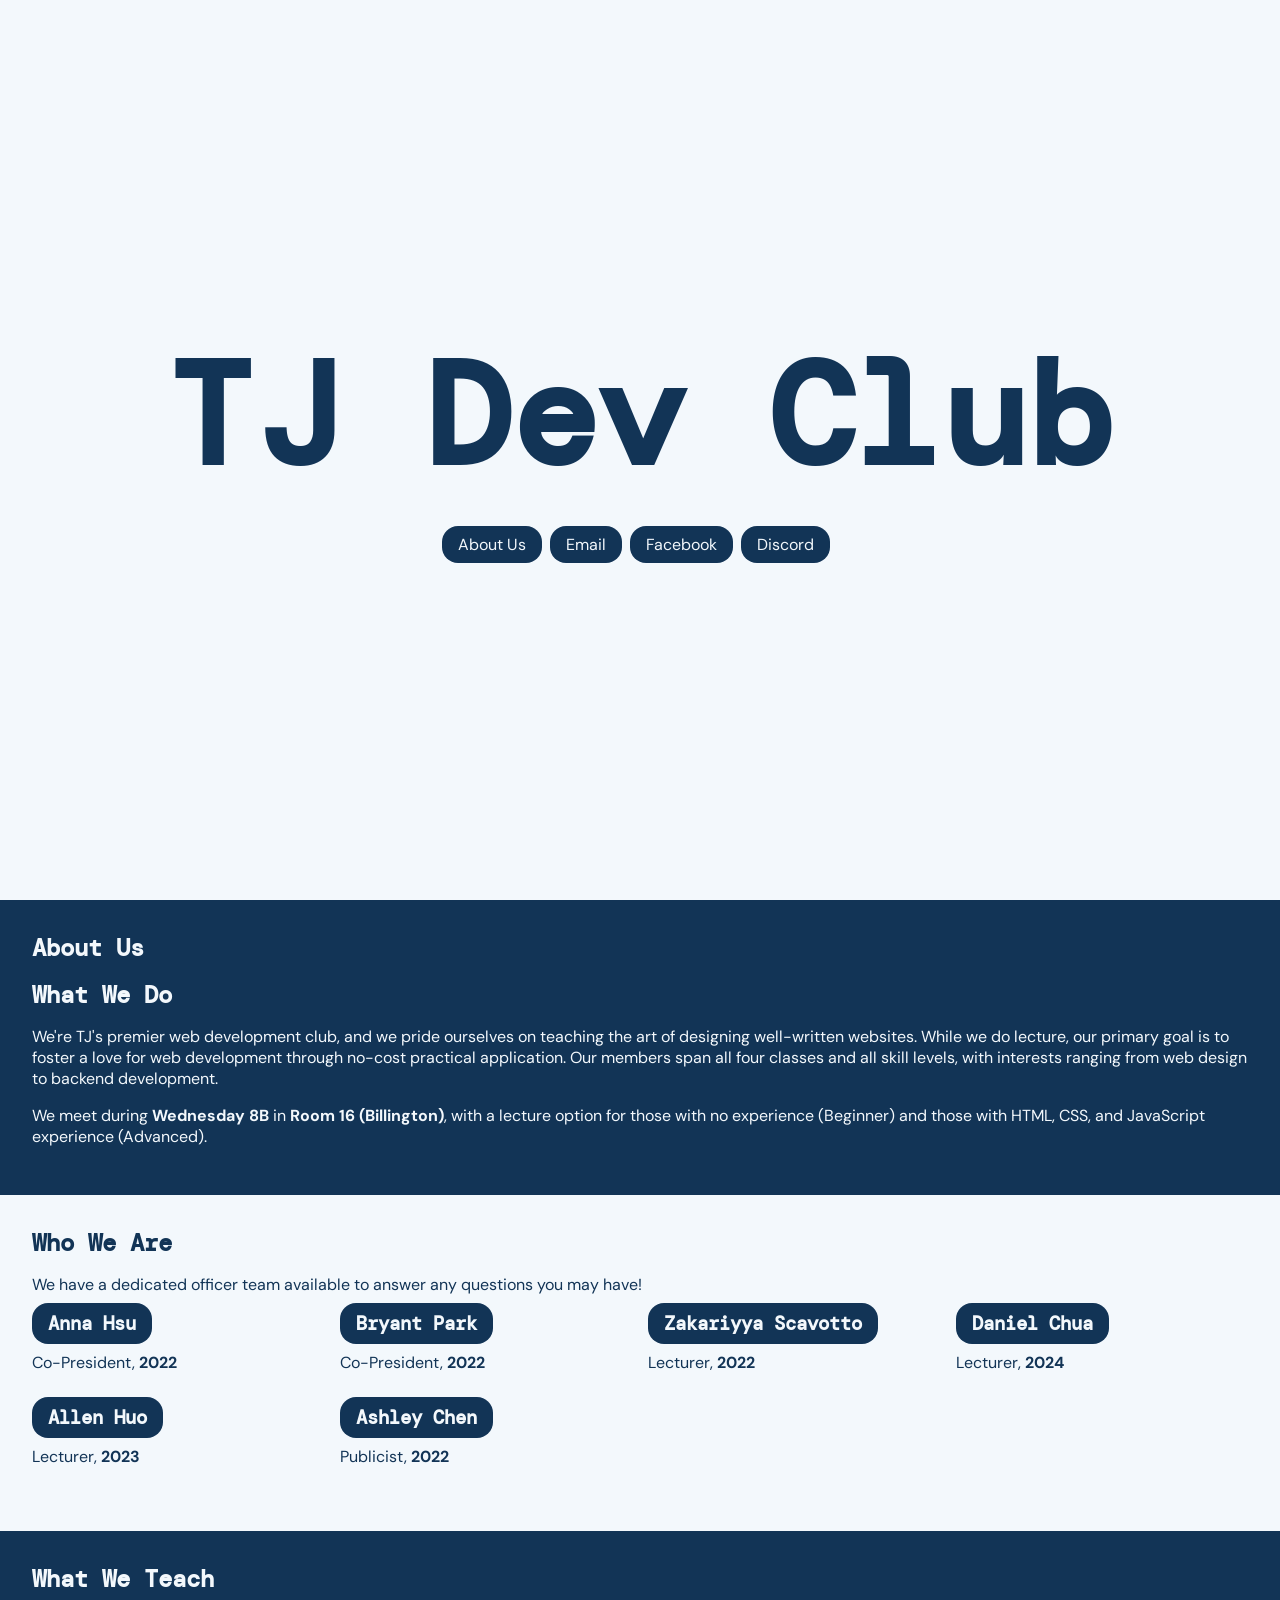
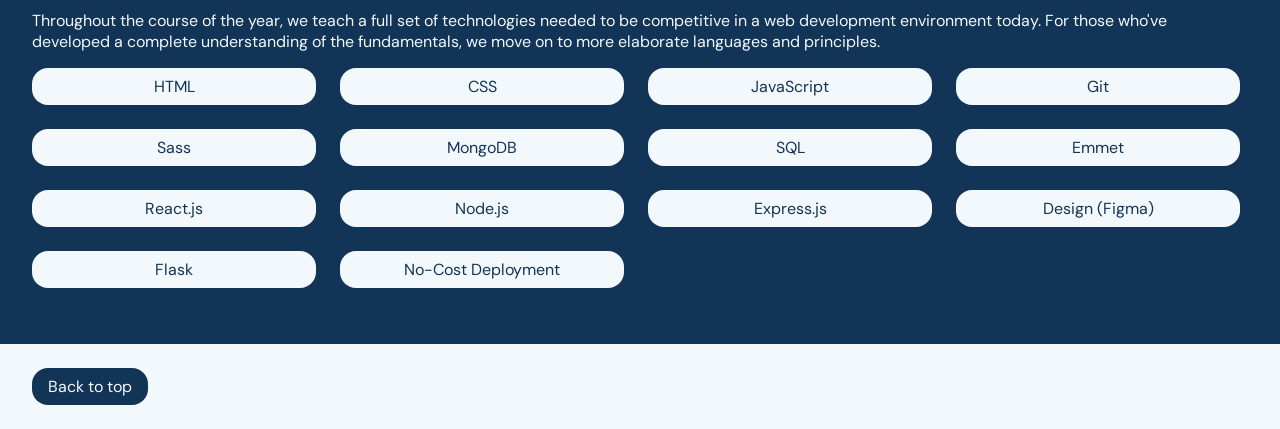
<file: sass/index.html>
<!DOCTYPE html>
<html lang="en">

<head>
    <meta charset="UTF-8">
    <meta http-equiv="X-UA-Compatible" content="IE=edge">
    <meta name="viewport" content="width=device-width, initial-scale=1, shrink-to-fit=no">
    <title>TJ Dev Club</title>
    <meta name="author" content="TJ Dev Club">
    <meta name="description" content="TJ's premier web development club.">
    <meta property="og:title" content="TJ Dev Club">
    <meta property="og:description" content="TJ's premier web development club.">
    <link type="text/css" rel="stylesheet" href="main.css">
</head>

<body>

    <main class="content">
        <section class="light hero" id="index">
            <div>
                <h1>TJ Dev Club</h1>
                <div class="bar">
                    <a href="#about">About Us</a>
                    <a href="mailto:tjdevclub@gmail.com">Email</a>
                    <a href="https://facebook.com/groups/tjdevclub/">Facebook</a>
                    <a href="https://discord.gg/DsAqJ9d9fU">Discord</a>
                </div>
            </div>
        </section>
        <section class="dark" id="about">
            <div>
                <h1>About Us</h1>
                <div>
                    <h2>What We Do</h2>
                    <p>We're TJ's premier web development club, and we pride ourselves on teaching the art of designing
                        well-written websites. While we do lecture, our primary goal is to foster a love for web
                        development through no-cost practical application. Our members span all four classes and all
                        skill levels, with interests ranging from web design to backend development.</p>
                    <p>We meet during <span>Wednesday 8B</span> in <span>Room 16 (Billington)</span>, with a lecture
                        option for those with no experience (Beginner) and those with HTML, CSS, and JavaScript
                        experience (Advanced).
                    </p>
                </div>
            </div>
        </section>
        <section class="light">
            <div>
                <h2>Who We Are</h2>
                <p>We have a dedicated officer team available to answer any questions you may have!</p>
                <div class="officer grid">
                    <div>
                        <h3><a href="https://github.com/annaahsu">Anna Hsu</a></h3>
                        <p>Co-President, <span>2022</span></p>
                    </div>
                    <div>
                        <h3><a href="https://github.com/bryantpark04">Bryant Park</a></h3>
                        <p>Co-President, <span>2022</span></p>
                    </div>
                    <div>
                        <h3><a href="https://github.com/ZakariyyaScavotto">Zakariyya Scavotto</a></h3>
                        <p>Lecturer, <span>2022</span></p>
                    </div>
                    <div>
                        <h3><a href="https://github.com/danieljschua">Daniel Chua</a></h3>
                        <p>Lecturer, <span>2024</span></p>
                    </div>
                    <div>
                        <h3><a href="https://github.com/allenh99">Allen Huo</a></h3>
                        <p>Lecturer, <span>2023</span></p>
                    </div>
                    <div>
                        <h3><a href="https://github.com/ashleychen738">Ashley Chen</a></h3>
                        <p>Publicist, <span>2022</span></p>
                    </div>
                </div>
            </div>
        </section>
        <section class="dark">
            <div>
                <h2>What We Teach</h2>
                <p>Throughout the course of the year, we teach a full set of technologies needed to be competitive in a
                    web development environment today. For those who've developed a complete understanding of the
                    fundamentals, we move on to more elaborate languages and principles.</p>
                <div class="lang grid">
                    <p>HTML</p>
                    <p>CSS</p>
                    <p>JavaScript</p>
                    <p>Git</p>
                    <p>Sass</p>
                    <p>MongoDB</p>
                    <p>SQL</p>
                    <p>Emmet</p>
                    <p>React.js</p>
                    <p>Node.js</p>
                    <p>Express.js</p>
                    <p>Design (Figma)</p>
                    <p>Flask</p>
                    <p>No-Cost Deployment</p>
                </div>
            </div>
        </section>
        <section class="light">
            <div>
                <a href="#index">Back to top</a>
            </div>
        </section>
    </main>

</body>

</html>
</file>
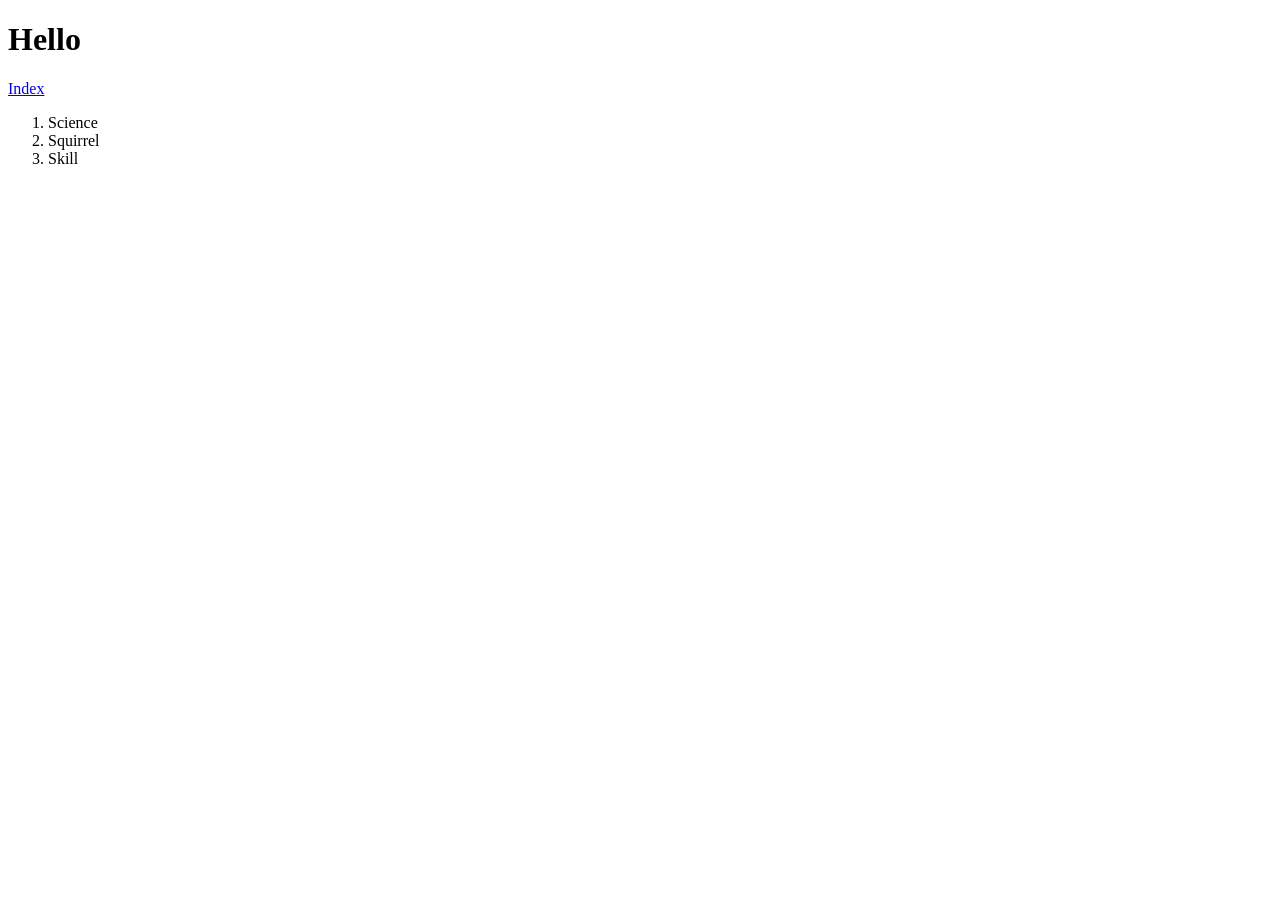
<file: css/second.html>
<!DOCTYPE html>
<html lang="en">
<head>
    <title>Index Webpage</title>
</head>
<body>
    <h1>Hello</h1>
    <a href="index.html">Index</a>
    <ol>
        <li>Science</li>
        <li>Squirrel</li>
        <li>Skill</li>
    </ol>
</body>
</html>
</file>
<file: sass/main.css>
@import url("https://fonts.googleapis.com/css2?family=DM+Mono&family=DM+Sans&display=swap");
body {
  height: 100%;
  margin: 0;
  padding: 0;
  font-family: "DM Sans", sans-serif; }

h1 {
  margin: 0 0 1rem 0;
  font-family: "DM Mono", sans-serif; }

h2 {
  margin: 0 0 1rem 0;
  font-family: "DM Mono", sans-serif; }

h3 {
  margin: 0 0 1rem 0;
  font-family: "DM Mono", sans-serif; }

h4 {
  margin: 0 0 1rem 0;
  font-family: "DM Mono", sans-serif; }

h5 {
  margin: 0 0 1rem 0;
  font-family: "DM Mono", sans-serif; }

h6 {
  margin: 0 0 1rem 0;
  font-family: "DM Mono", sans-serif; }

section > div {
  padding: 2rem; }

a {
  text-decoration: none;
  border-radius: 1rem;
  padding: 0.5rem 1rem;
  margin: 0 0.5rem 0.5rem 0;
  background-color: #123456;
  color: #f3f8fc; }

span {
  font-weight: 700; }

.light {
  background-color: #f3f8fc;
  color: #123456; }

.dark {
  background-color: #123456;
  color: #f3f8fc; }

.hero {
  min-height: 100vh;
  display: flex;
  align-items: center;
  justify-content: center; }
  .hero h1 {
    font-size: 16vh; }

.bar {
  display: flex;
  flex-flow: row wrap;
  justify-content: center;
  margin-bottom: 0.5rem; }

.grid {
  display: grid;
  grid-template-columns: repeat(auto-fill, minmax(250px, 1fr));
  gap: 1rem;
  padding-bottom: 1rem; }

.officer h3 {
  margin: 0; }

.lang p {
  border-radius: 1rem;
  padding: 0.5rem 1rem;
  margin: 0 0.5rem 0.5rem 0;
  background-color: #f3f8fc;
  color: #123456;
  text-align: center; }

::-moz-selection {
  background: #c3dbf2; }

::selection {
  background: #c3dbf2; }

::-webkit-scrollbar {
  width: 1rem;
  height: 1rem; }

::-webkit-scrollbar-track {
  background: #f3f8fc; }

::-webkit-scrollbar-thumb {
  background: #123456; }

* {
  scrollbar-width: thin;
  scrollbar-color: #123456 #f3f8fc;
  box-sizing: border-box; }

/*# sourceMappingURL=main.css.map */
</file>
